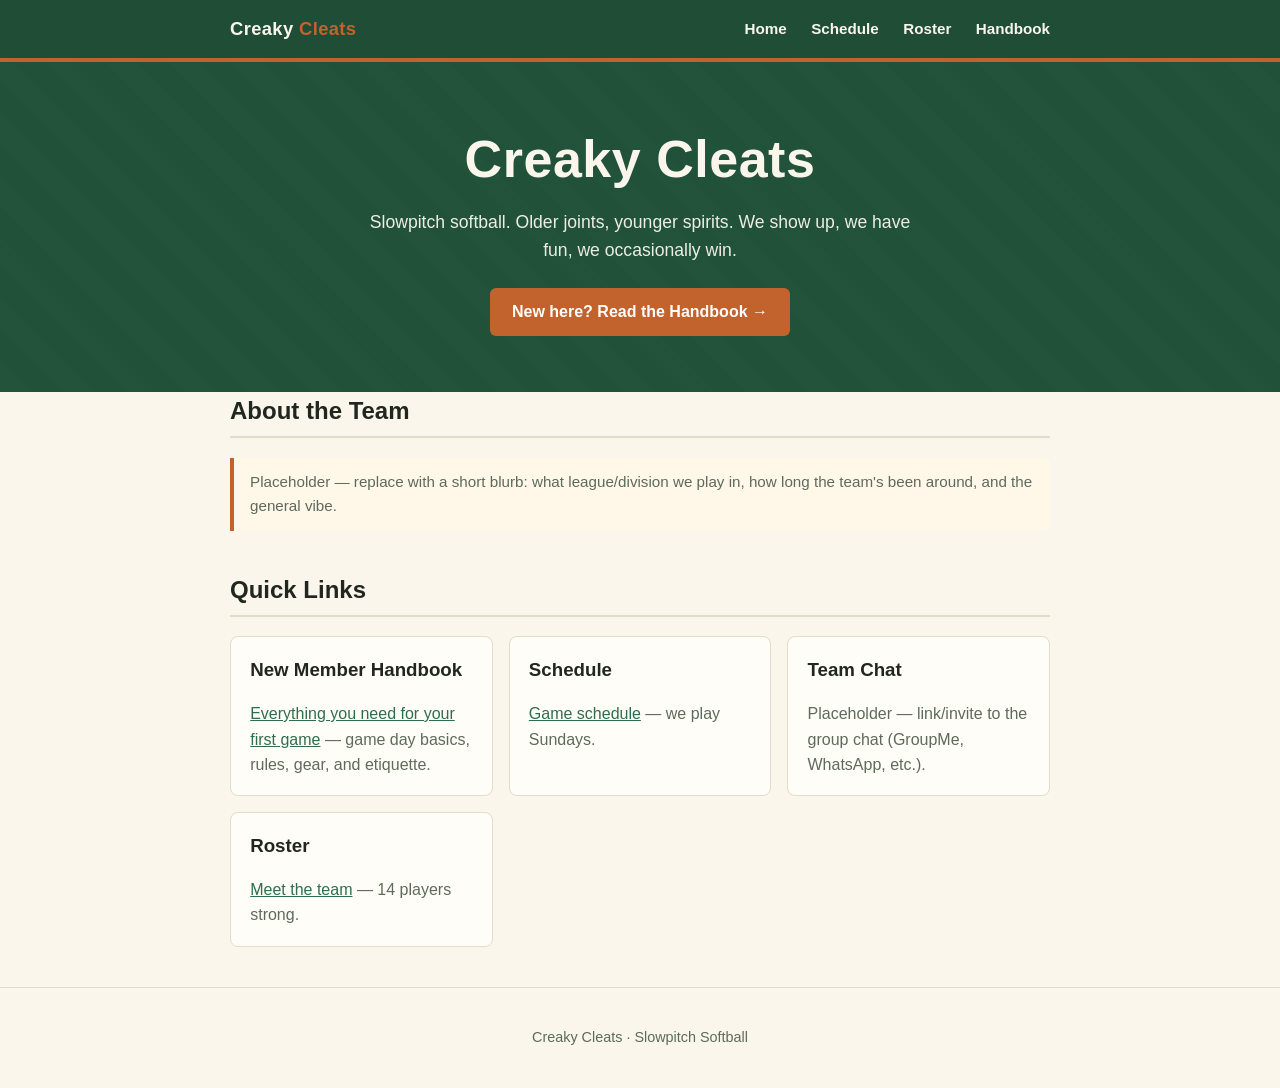
<file: index.html>
<!DOCTYPE html>
<html lang="en">
<head>
  <meta charset="UTF-8" />
  <meta name="viewport" content="width=device-width, initial-scale=1.0" />
  <title>Creaky Cleats — Slowpitch Softball</title>
  <meta name="description" content="Home of the Creaky Cleats slowpitch softball team. Schedule, team info, and the new-member handbook." />
  <link rel="icon" href="data:image/svg+xml,%3Csvg xmlns='http://www.w3.org/2000/svg' viewBox='0 0 16 16'%3E%3Ctext y='14' font-size='14'%3E%E2%9A%BE%3C/text%3E%3C/svg%3E" />
  <link rel="stylesheet" href="style.css" />
</head>
<body>
  <header class="site-header">
    <div class="container">
      <a class="brand" href="index.html">Creaky <span>Cleats</span></a>
      <nav class="nav">
        <a href="index.html">Home</a>
        <a href="schedule.html">Schedule</a>
        <a href="roster.html">Roster</a>
        <a href="handbook.html">Handbook</a>
      </nav>
    </div>
  </header>

  <div class="hero">
    <h1>Creaky Cleats</h1>
    <p class="tagline">Slowpitch softball. Older joints, younger spirits. We show up, we have fun, we occasionally win.</p>
    <a class="btn" href="handbook.html">New here? Read the Handbook &rarr;</a>
  </div>

  <main class="container">
    <section>
      <h2>About the Team</h2>
      <p class="note">Placeholder &mdash; replace with a short blurb: what league/division we play in, how long the team's been around, and the general vibe.</p>
    </section>

    <section>
      <h2>Quick Links</h2>
      <div class="cards">
        <div class="card">
          <h3>New Member Handbook</h3>
          <p><a href="handbook.html">Everything you need for your first game</a> &mdash; game day basics, rules, gear, and etiquette.</p>
        </div>
        <div class="card">
          <h3>Schedule</h3>
          <p><a href="schedule.html">Game schedule</a> &mdash; we play Sundays.</p>
        </div>
        <div class="card">
          <h3>Team Chat</h3>
          <p>Placeholder &mdash; link/invite to the group chat (GroupMe, WhatsApp, etc.).</p>
        </div>
        <div class="card">
          <h3>Roster</h3>
          <p><a href="roster.html">Meet the team</a> &mdash; 14 players strong.</p>
        </div>
      </div>
    </section>
  </main>

  <footer class="site-footer">
    <div class="container">
      <p>Creaky Cleats &middot; Slowpitch Softball</p>
    </div>
  </footer>
</body>
</html>
</file>
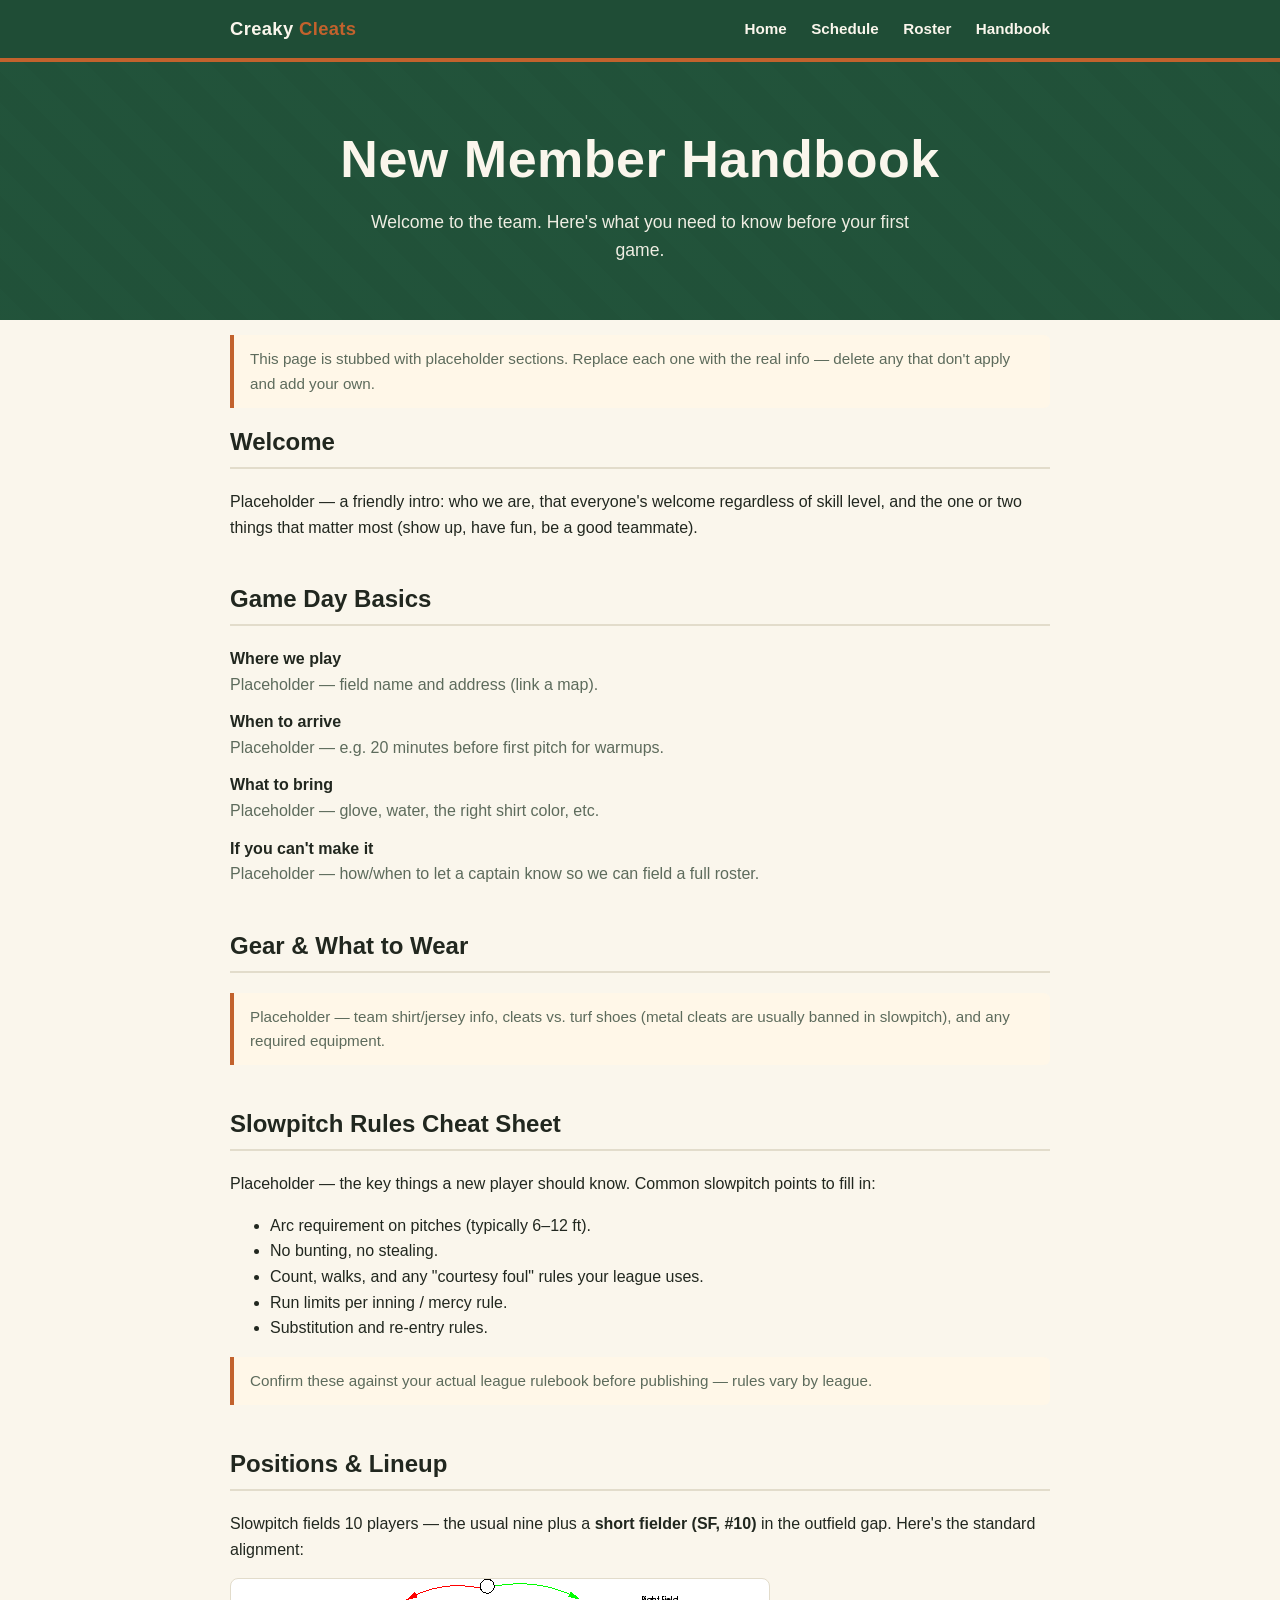
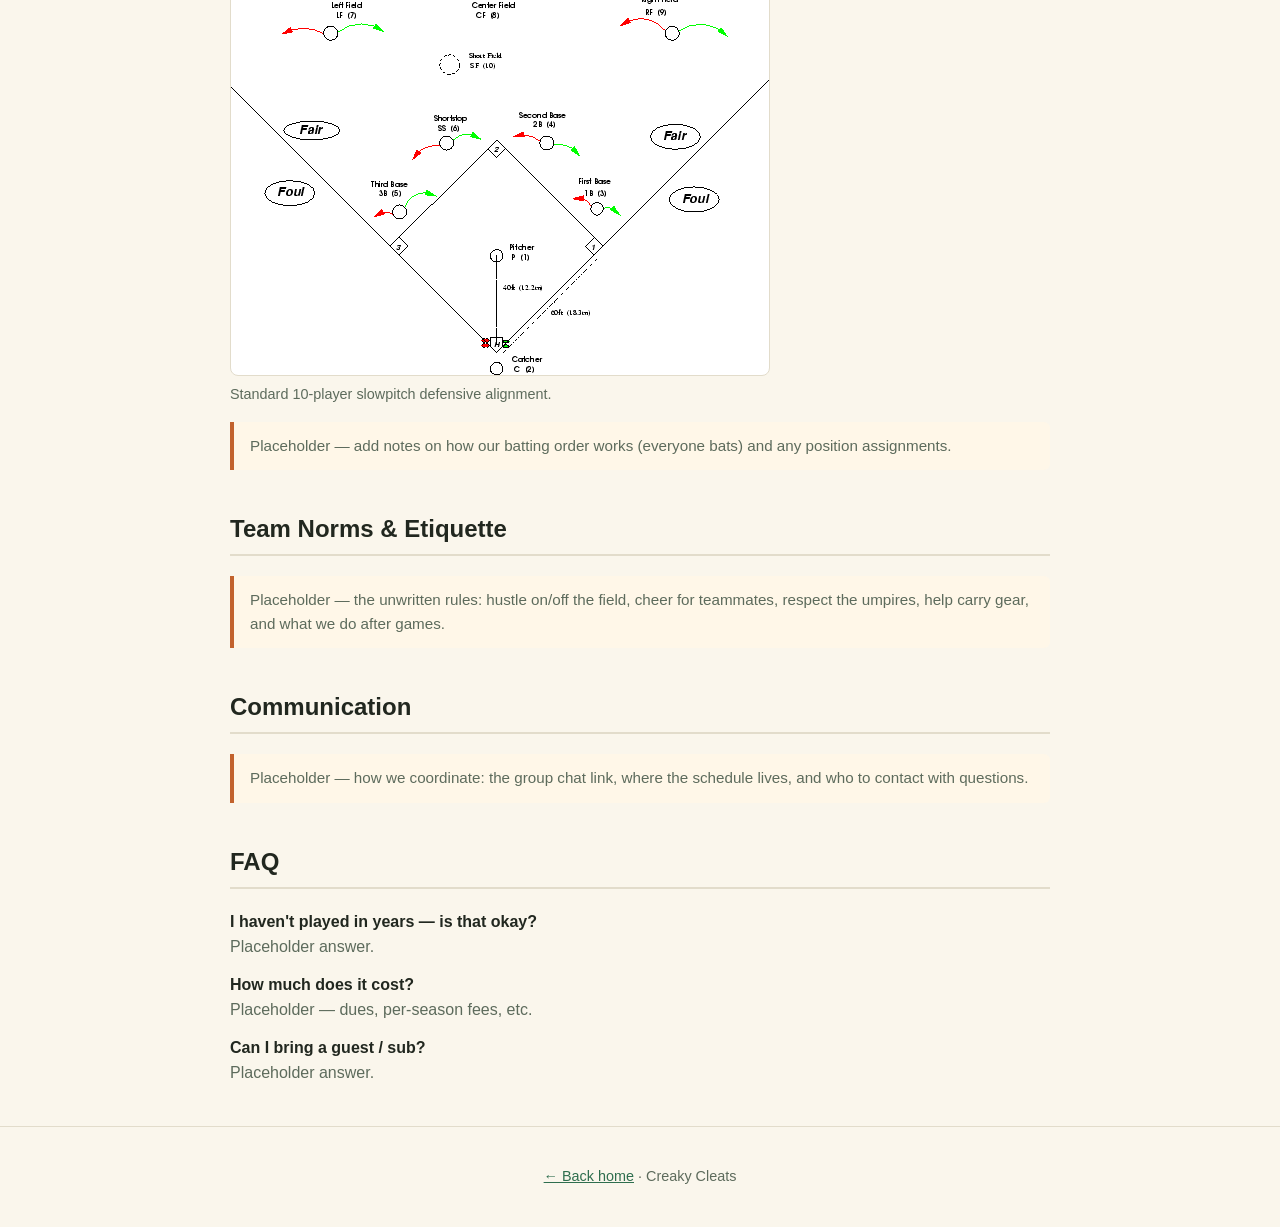
<file: handbook.html>
<!DOCTYPE html>
<html lang="en">
<head>
  <meta charset="UTF-8" />
  <meta name="viewport" content="width=device-width, initial-scale=1.0" />
  <title>New Member Handbook — Creaky Cleats</title>
  <meta name="description" content="New member handbook for the Creaky Cleats slowpitch softball team: game day basics, rules, gear, and team norms." />
  <link rel="icon" href="data:image/svg+xml,%3Csvg xmlns='http://www.w3.org/2000/svg' viewBox='0 0 16 16'%3E%3Ctext y='14' font-size='14'%3E%E2%9A%BE%3C/text%3E%3C/svg%3E" />
  <link rel="stylesheet" href="style.css" />
</head>
<body>
  <header class="site-header">
    <div class="container">
      <a class="brand" href="index.html">Creaky <span>Cleats</span></a>
      <nav class="nav">
        <a href="index.html">Home</a>
        <a href="schedule.html">Schedule</a>
        <a href="roster.html">Roster</a>
        <a href="handbook.html">Handbook</a>
      </nav>
    </div>
  </header>

  <div class="hero">
    <h1>New Member Handbook</h1>
    <p class="tagline">Welcome to the team. Here's what you need to know before your first game.</p>
  </div>

  <main class="container">
    <p class="note">This page is stubbed with placeholder sections. Replace each one with the real info &mdash; delete any that don't apply and add your own.</p>

    <section>
      <h2>Welcome</h2>
      <p>Placeholder &mdash; a friendly intro: who we are, that everyone's welcome regardless of skill level, and the one or two things that matter most (show up, have fun, be a good teammate).</p>
    </section>

    <section>
      <h2>Game Day Basics</h2>
      <dl class="kv">
        <dt>Where we play</dt>
        <dd>Placeholder &mdash; field name and address (link a map).</dd>
        <dt>When to arrive</dt>
        <dd>Placeholder &mdash; e.g. 20 minutes before first pitch for warmups.</dd>
        <dt>What to bring</dt>
        <dd>Placeholder &mdash; glove, water, the right shirt color, etc.</dd>
        <dt>If you can't make it</dt>
        <dd>Placeholder &mdash; how/when to let a captain know so we can field a full roster.</dd>
      </dl>
    </section>

    <section>
      <h2>Gear &amp; What to Wear</h2>
      <p class="note">Placeholder &mdash; team shirt/jersey info, cleats vs. turf shoes (metal cleats are usually banned in slowpitch), and any required equipment.</p>
    </section>

    <section>
      <h2>Slowpitch Rules Cheat Sheet</h2>
      <p>Placeholder &mdash; the key things a new player should know. Common slowpitch points to fill in:</p>
      <ul>
        <li>Arc requirement on pitches (typically 6&ndash;12 ft).</li>
        <li>No bunting, no stealing.</li>
        <li>Count, walks, and any "courtesy foul" rules your league uses.</li>
        <li>Run limits per inning / mercy rule.</li>
        <li>Substitution and re-entry rules.</li>
      </ul>
      <p class="note">Confirm these against your actual league rulebook before publishing &mdash; rules vary by league.</p>
    </section>

    <section>
      <h2>Positions &amp; Lineup</h2>
      <p>Slowpitch fields 10 players &mdash; the usual nine plus a <strong>short fielder (SF, #10)</strong> in the outfield gap. Here's the standard alignment:</p>
      <figure class="diagram">
        <img src="POSITIONS.png" alt="Slowpitch softball field diagram showing all 10 positions: pitcher, catcher, first/second/third base, shortstop, left/center/right field, and short fielder." />
        <figcaption>Standard 10-player slowpitch defensive alignment.</figcaption>
      </figure>
      <p class="note">Placeholder &mdash; add notes on how our batting order works (everyone bats) and any position assignments.</p>
    </section>

    <section>
      <h2>Team Norms &amp; Etiquette</h2>
      <p class="note">Placeholder &mdash; the unwritten rules: hustle on/off the field, cheer for teammates, respect the umpires, help carry gear, and what we do after games.</p>
    </section>

    <section>
      <h2>Communication</h2>
      <p class="note">Placeholder &mdash; how we coordinate: the group chat link, where the schedule lives, and who to contact with questions.</p>
    </section>

    <section>
      <h2>FAQ</h2>
      <dl class="kv">
        <dt>I haven't played in years &mdash; is that okay?</dt>
        <dd>Placeholder answer.</dd>
        <dt>How much does it cost?</dt>
        <dd>Placeholder &mdash; dues, per-season fees, etc.</dd>
        <dt>Can I bring a guest / sub?</dt>
        <dd>Placeholder answer.</dd>
      </dl>
    </section>
  </main>

  <footer class="site-footer">
    <div class="container">
      <p><a href="index.html">&larr; Back home</a> &middot; Creaky Cleats</p>
    </div>
  </footer>
</body>
</html>
</file>
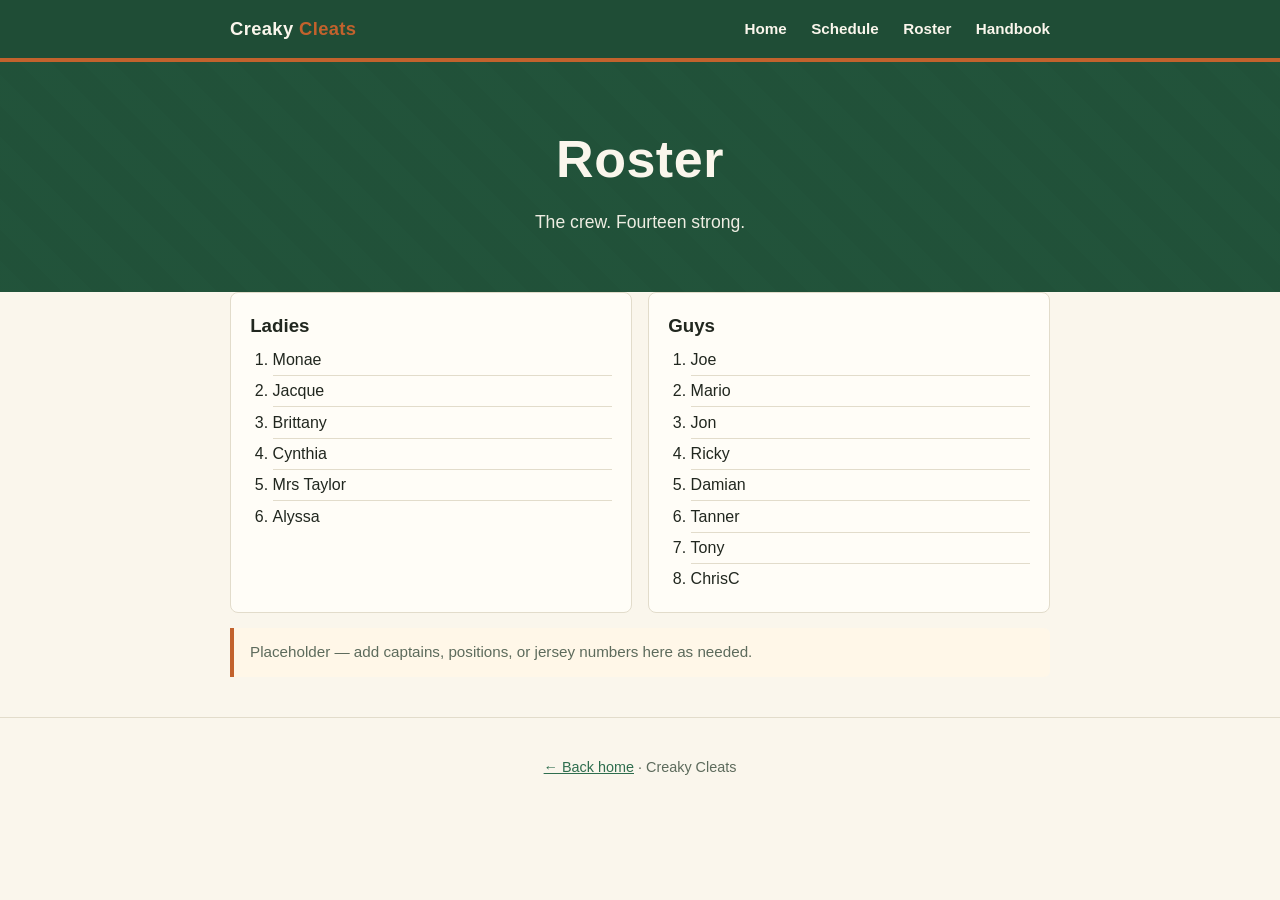
<file: roster.html>
<!DOCTYPE html>
<html lang="en">
<head>
  <meta charset="UTF-8" />
  <meta name="viewport" content="width=device-width, initial-scale=1.0" />
  <title>Roster — Creaky Cleats</title>
  <meta name="description" content="The Creaky Cleats slowpitch softball team roster." />
  <link rel="icon" href="data:image/svg+xml,%3Csvg xmlns='http://www.w3.org/2000/svg' viewBox='0 0 16 16'%3E%3Ctext y='14' font-size='14'%3E%E2%9A%BE%3C/text%3E%3C/svg%3E" />
  <link rel="stylesheet" href="style.css" />
</head>
<body>
  <header class="site-header">
    <div class="container">
      <a class="brand" href="index.html">Creaky <span>Cleats</span></a>
      <nav class="nav">
        <a href="index.html">Home</a>
        <a href="schedule.html">Schedule</a>
        <a href="roster.html">Roster</a>
        <a href="handbook.html">Handbook</a>
      </nav>
    </div>
  </header>

  <div class="hero">
    <h1>Roster</h1>
    <p class="tagline">The crew. Fourteen strong.</p>
  </div>

  <main class="container">
    <section>
      <div class="cards">
        <div class="card">
          <h3>Ladies</h3>
          <ol class="roster-list">
            <li>Monae</li>
            <li>Jacque</li>
            <li>Brittany</li>
            <li>Cynthia</li>
            <li>Mrs Taylor</li>
            <li>Alyssa</li>
          </ol>
        </div>
        <div class="card">
          <h3>Guys</h3>
          <ol class="roster-list">
            <li>Joe</li>
            <li>Mario</li>
            <li>Jon</li>
            <li>Ricky</li>
            <li>Damian</li>
            <li>Tanner</li>
            <li>Tony</li>
            <li>ChrisC</li>
          </ol>
        </div>
      </div>
      <p class="note">Placeholder &mdash; add captains, positions, or jersey numbers here as needed.</p>
    </section>
  </main>

  <footer class="site-footer">
    <div class="container">
      <p><a href="index.html">&larr; Back home</a> &middot; Creaky Cleats</p>
    </div>
  </footer>
</body>
</html>
</file>
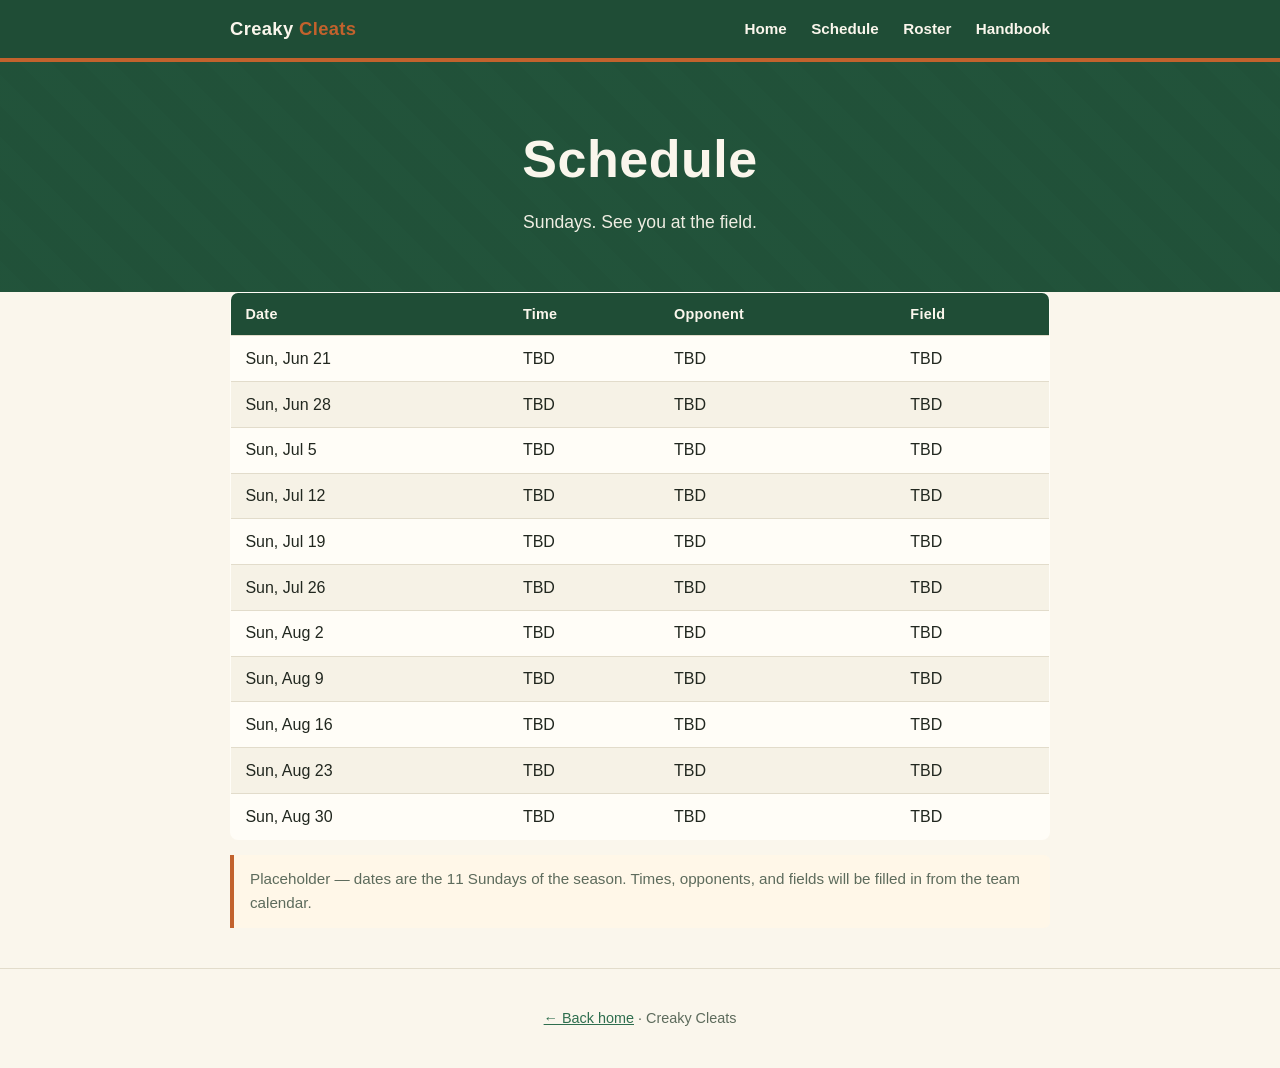
<file: schedule.html>
<!DOCTYPE html>
<html lang="en">
<head>
  <meta charset="UTF-8" />
  <meta name="viewport" content="width=device-width, initial-scale=1.0" />
  <title>Schedule — Creaky Cleats</title>
  <meta name="description" content="The Creaky Cleats slowpitch softball game schedule." />
  <link rel="icon" href="data:image/svg+xml,%3Csvg xmlns='http://www.w3.org/2000/svg' viewBox='0 0 16 16'%3E%3Ctext y='14' font-size='14'%3E%E2%9A%BE%3C/text%3E%3C/svg%3E" />
  <link rel="stylesheet" href="style.css" />
</head>
<body>
  <header class="site-header">
    <div class="container">
      <a class="brand" href="index.html">Creaky <span>Cleats</span></a>
      <nav class="nav">
        <a href="index.html">Home</a>
        <a href="schedule.html">Schedule</a>
        <a href="roster.html">Roster</a>
        <a href="handbook.html">Handbook</a>
      </nav>
    </div>
  </header>

  <div class="hero">
    <h1>Schedule</h1>
    <p class="tagline">Sundays. See you at the field.</p>
  </div>

  <main class="container">
    <section>
      <table class="schedule">
        <thead>
          <tr>
            <th>Date</th>
            <th>Time</th>
            <th>Opponent</th>
            <th>Field</th>
          </tr>
        </thead>
        <tbody>
          <tr><td>Sun, Jun 21</td><td>TBD</td><td>TBD</td><td>TBD</td></tr>
          <tr><td>Sun, Jun 28</td><td>TBD</td><td>TBD</td><td>TBD</td></tr>
          <tr><td>Sun, Jul 5</td><td>TBD</td><td>TBD</td><td>TBD</td></tr>
          <tr><td>Sun, Jul 12</td><td>TBD</td><td>TBD</td><td>TBD</td></tr>
          <tr><td>Sun, Jul 19</td><td>TBD</td><td>TBD</td><td>TBD</td></tr>
          <tr><td>Sun, Jul 26</td><td>TBD</td><td>TBD</td><td>TBD</td></tr>
          <tr><td>Sun, Aug 2</td><td>TBD</td><td>TBD</td><td>TBD</td></tr>
          <tr><td>Sun, Aug 9</td><td>TBD</td><td>TBD</td><td>TBD</td></tr>
          <tr><td>Sun, Aug 16</td><td>TBD</td><td>TBD</td><td>TBD</td></tr>
          <tr><td>Sun, Aug 23</td><td>TBD</td><td>TBD</td><td>TBD</td></tr>
          <tr><td>Sun, Aug 30</td><td>TBD</td><td>TBD</td><td>TBD</td></tr>
        </tbody>
      </table>
      <p class="note">Placeholder &mdash; dates are the 11 Sundays of the season. Times, opponents, and fields will be filled in from the team calendar.</p>
    </section>
  </main>

  <footer class="site-footer">
    <div class="container">
      <p><a href="index.html">&larr; Back home</a> &middot; Creaky Cleats</p>
    </div>
  </footer>
</body>
</html>
</file>
<file: style.css>
:root {
  --field: #2e6e4e;
  --field-dark: #1f4d36;
  --clay: #c2622d;
  --cream: #faf6ec;
  --ink: #21271f;
  --muted: #5d6b5c;
  --line: #e2dccb;
  --card: #fffdf7;
  --max: 860px;
}

* { box-sizing: border-box; }

html { scroll-behavior: smooth; }

body {
  margin: 0;
  font-family: -apple-system, BlinkMacSystemFont, "Segoe UI", Roboto, Helvetica, Arial, sans-serif;
  line-height: 1.6;
  color: var(--ink);
  background: var(--cream);
}

a { color: var(--field); }
a:hover { color: var(--clay); }

.container {
  max-width: var(--max);
  margin: 0 auto;
  padding: 0 1.25rem;
}

/* Header / nav */
.site-header {
  background: var(--field-dark);
  color: var(--cream);
  border-bottom: 4px solid var(--clay);
}
.site-header .container {
  display: flex;
  align-items: center;
  justify-content: space-between;
  flex-wrap: wrap;
  gap: 0.5rem;
  padding-top: 0.9rem;
  padding-bottom: 0.9rem;
}
.brand {
  font-weight: 800;
  font-size: 1.15rem;
  letter-spacing: 0.02em;
  color: var(--cream);
  text-decoration: none;
}
.brand span { color: var(--clay); }
.nav a {
  color: var(--cream);
  text-decoration: none;
  margin-left: 1.25rem;
  font-weight: 600;
  font-size: 0.95rem;
}
.nav a:hover { color: var(--clay); }

/* Hero */
.hero {
  background:
    linear-gradient(rgba(31, 77, 54, 0.82), rgba(31, 77, 54, 0.82)),
    repeating-linear-gradient(45deg, #2e6e4e 0 22px, #2a6446 22px 44px);
  color: var(--cream);
  text-align: center;
  padding: 3.5rem 1.25rem;
}
.hero h1 {
  margin: 0 0 0.4rem;
  font-size: clamp(2rem, 6vw, 3.25rem);
  letter-spacing: 0.01em;
}
.hero .tagline {
  margin: 0 auto;
  max-width: 34rem;
  font-size: 1.1rem;
  opacity: 0.95;
}
.btn {
  display: inline-block;
  margin-top: 1.5rem;
  background: var(--clay);
  color: #fff;
  text-decoration: none;
  font-weight: 700;
  padding: 0.7rem 1.4rem;
  border-radius: 6px;
}
.btn:hover { background: #a8531f; color: #fff; }

/* Sections */
main { padding: 2.5rem 0 1rem; }
section { margin-bottom: 2.5rem; }
h2 {
  font-size: 1.5rem;
  border-bottom: 2px solid var(--line);
  padding-bottom: 0.35rem;
  margin-top: 0;
}
h3 { margin-bottom: 0.25rem; }

/* Cards grid */
.cards {
  display: grid;
  grid-template-columns: repeat(auto-fit, minmax(220px, 1fr));
  gap: 1rem;
}
.card {
  background: var(--card);
  border: 1px solid var(--line);
  border-radius: 8px;
  padding: 1.1rem 1.2rem;
}
.card h3 { margin-top: 0; }
.card p { margin-bottom: 0; color: var(--muted); }

/* Callout for placeholder notes */
.note {
  background: #fff7e8;
  border-left: 4px solid var(--clay);
  padding: 0.75rem 1rem;
  border-radius: 0 6px 6px 0;
  color: var(--muted);
  font-size: 0.95rem;
}

/* Definition-style lists */
.kv { margin: 0; }
.kv dt { font-weight: 700; margin-top: 0.75rem; }
.kv dd { margin: 0 0 0.25rem; color: var(--muted); }

/* Schedule table */
.schedule {
  width: 100%;
  border-collapse: collapse;
  background: var(--card);
  border: 1px solid var(--line);
  border-radius: 8px;
  overflow: hidden;
}
.schedule th, .schedule td {
  text-align: left;
  padding: 0.6rem 0.9rem;
  border-bottom: 1px solid var(--line);
}
.schedule thead th {
  background: var(--field-dark);
  color: var(--cream);
  font-size: 0.9rem;
  letter-spacing: 0.02em;
}
.schedule tbody tr:last-child td { border-bottom: none; }
.schedule tbody tr:nth-child(even) { background: #f6f2e6; }

/* Diagrams / figures */
.diagram { margin: 1rem 0; }
.diagram img {
  display: block;
  max-width: 100%;
  height: auto;
  border: 1px solid var(--line);
  border-radius: 8px;
  background: #fff;
}
.diagram figcaption {
  margin-top: 0.4rem;
  font-size: 0.9rem;
  color: var(--muted);
}

/* Roster lists */
.roster-list {
  margin: 0.25rem 0 0;
  padding-left: 1.4rem;
}
.roster-list li {
  padding: 0.15rem 0;
  border-bottom: 1px solid var(--line);
}
.roster-list li:last-child { border-bottom: none; }

/* Footer */
.site-footer {
  border-top: 1px solid var(--line);
  margin-top: 2rem;
  padding: 1.5rem 0;
  text-align: center;
  color: var(--muted);
  font-size: 0.9rem;
}
</file>
